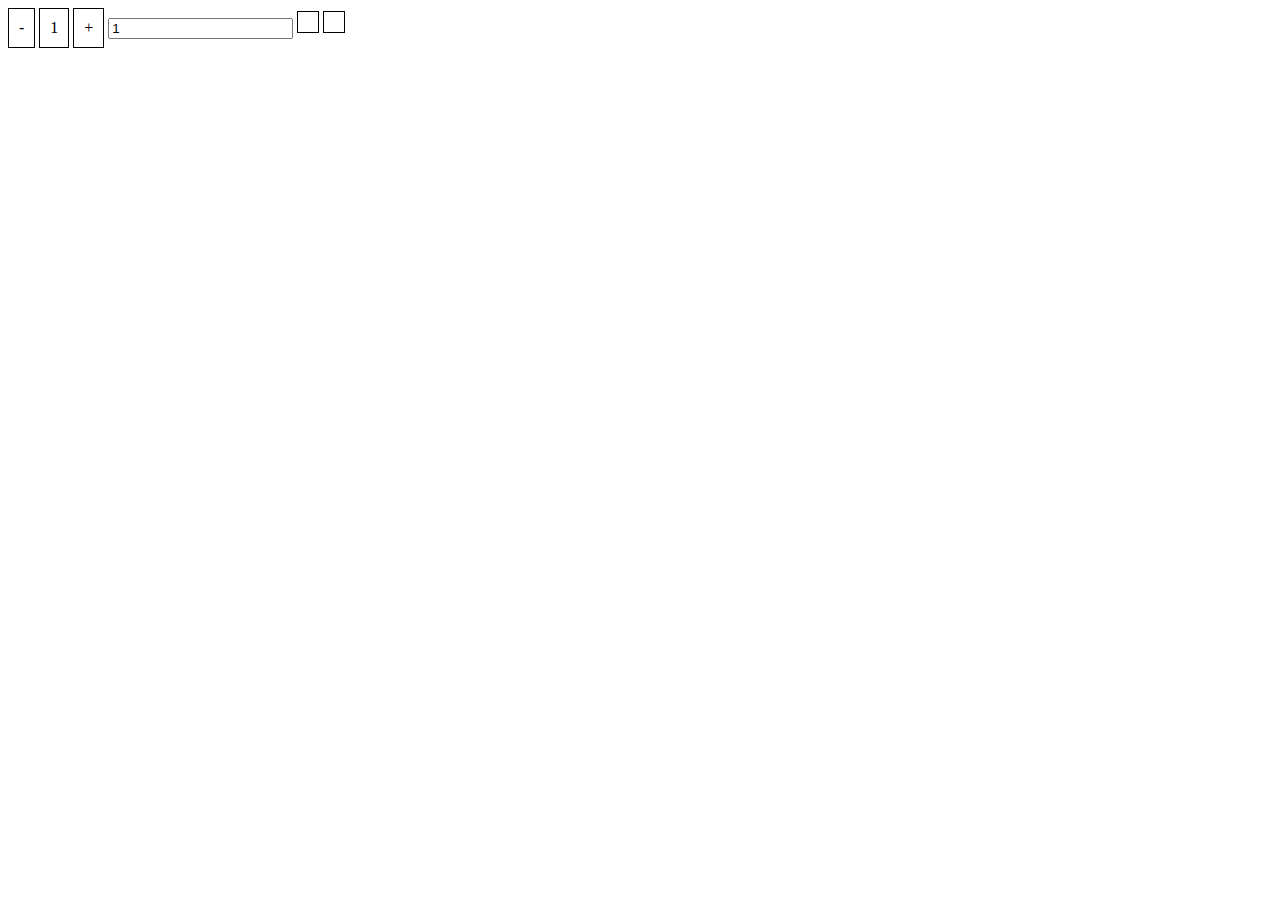
<file: testje/index.html>
<!DOCTYPE html>
<html lang="en">
<head>
    <link rel="stylesheet" href="../testje/styling.css">
    <meta charset="UTF-8">
    <meta http-equiv="X-UA-Compatible" content="IE=edge">
    <meta name="viewport" content="width=device-width, initial-scale=1.0">
    <title>Document</title>
</head>
<body>
    <script src="../testje/main.js"></script>
    
    <div id="min" onclick="substract()">-</div>
    <div id="counter">1</div>
    <div id="plus" onclick="add()">+</div>
    <input id="input" onchange="calculate()" value="1"></input>
    <div id="answer"></div>
    <div id="answer2"></div>


</body>
</html>
</file>
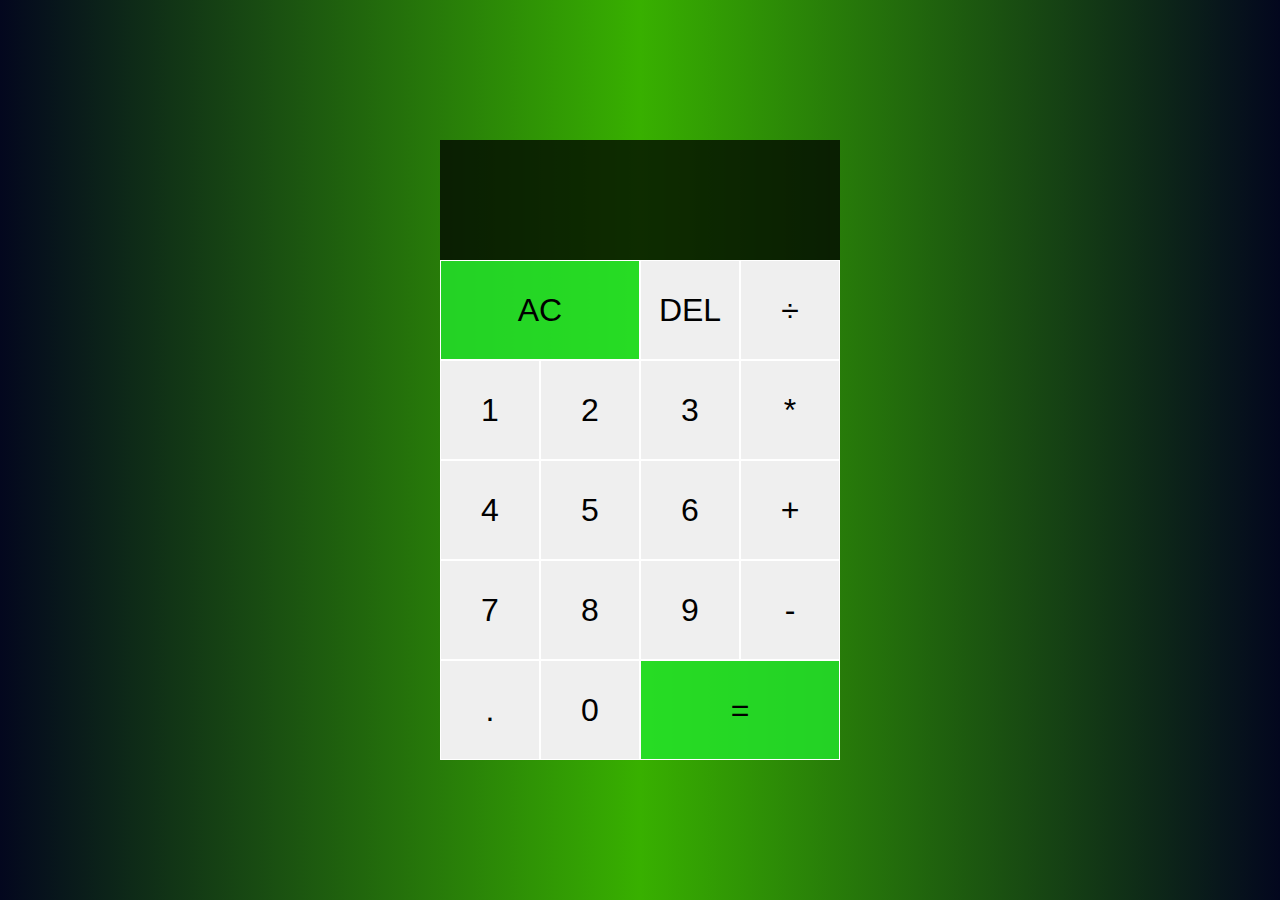
<file: workshop-3/index.html>
<!DOCTYPE html>
<html lang="en" dir="ltr">

<head>
    <meta charset="utf-8">
    <title>Calculator</title>
    <link href="/workshop-3/styling.css" rel="stylesheet">
    <script src="/workshop-3/main.js" defer></script>
</head>

<body>
    <div class="calculator-grid">

        <div class="output">
            <div data-previous-operand class="previous-operand"></div>
            <div data-current-operand class="current-operand"></div>
        </div>


        <button data-all-clear class="span-two" onclick="geluid">AC</button>
        <button data-delete>DEL</button>
        <button data-operation>÷</button>
        <button data-number>1</button>
        <button data-number>2</button>
        <button data-number>3</button>
        <button data-operation>*</button>
        <button data-number>4</button>
        <button data-number>5</button>
        <button data-number>6</button>
        <button data-operation>+</button>
        <button data-number>7</button>
        <button data-number>8</button>
        <button data-number>9</button>
        <button data-operation>-</button>
        <button data-number>.</button>
        <button data-number>0</button>
        <button data-equals class="span-two">=</button>

        <audio id="geluid" src="../workshop-3/audio/y2mate.com - MOUSE CLICK SOUND EFFECT.aup3"></audio>



    </div>
    </div>
</body>

</html>
</file>
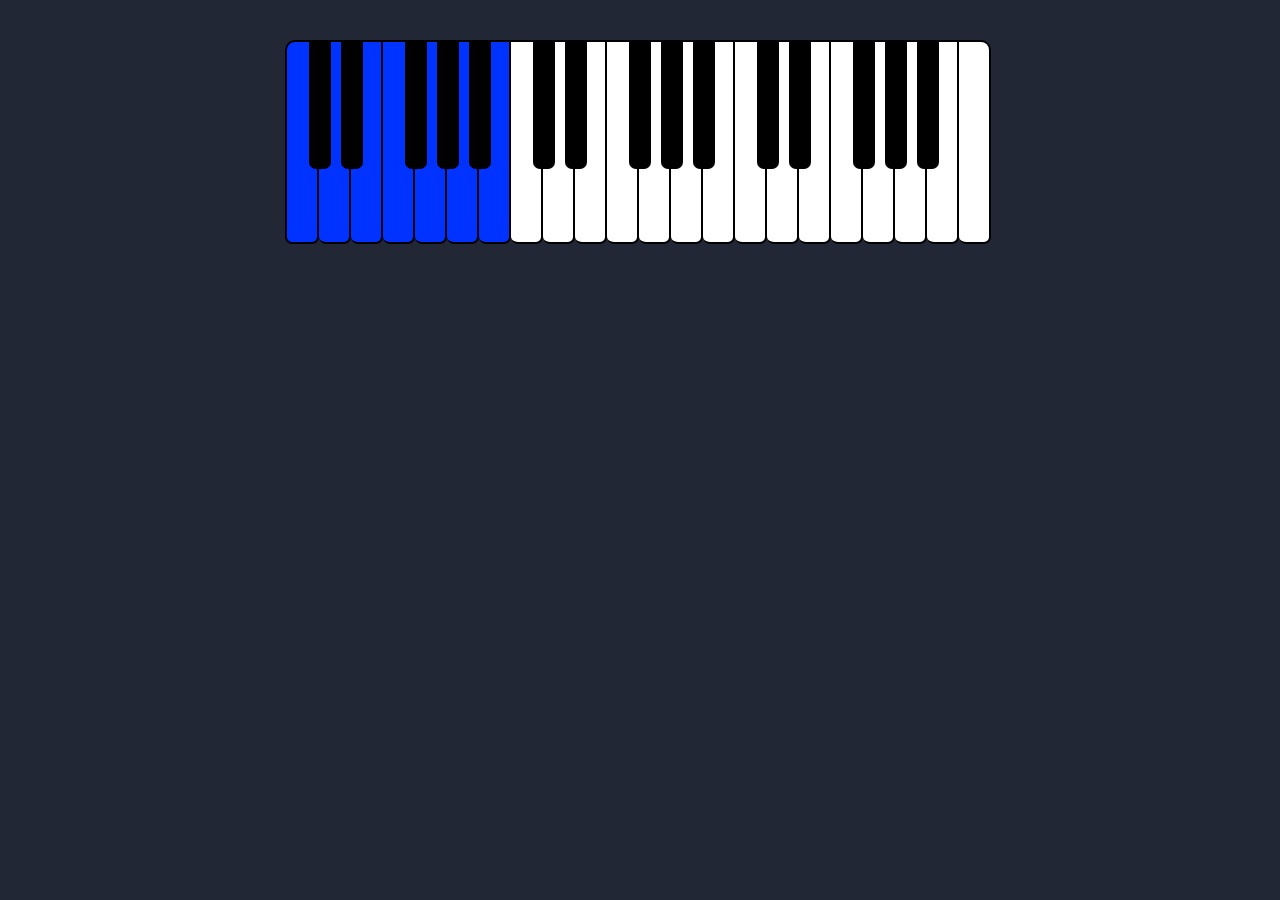
<file: piano_opdracht/piano.html>
<!DOCTYPE html>
<html lang="en">

<head>
  <link rel="stylesheet" href="/piano_opdracht/assets/css/style.css">
  <meta charset="UTF-8">
  <meta http-equiv="X-UA-Compatible" content="IE=edge">
  <meta name="viewport" content="width=device-width, initial-scale=1.0">
  <title>piano</title>
</head>

<body>
  <ul class="piano">
    <li class="white" data-key="28" id="a"></li>
    <li class="black" data-key="29"></li>
    <li class="white" data-key="30" id="b"></li>
    <li class="black" data-key="31"></li>
    <li class="white" data-key="32" id="c"></li>
    <li class="white" data-key="33" id="d"></li>
    <li class="black" data-key="34"></li>
    <li class="white" data-key="35" id="e"></li>
    <li class="black" data-key="36"></li>
    <li class="white" data-key="37" id="f"></li>
    <li class="black" data-key="38"></li>
    <li class="white" data-key="39" id="g"></li>
    <li class="white" data-key="40"></li>
    <li class="black" data-key="41"></li>
    <li class="white" data-key="42"></li>
    <li class="black" data-key="43"></li>
    <li class="white" data-key="44"></li>
    <li class="white" data-key="45"></li>
    <li class="black" data-key="46"></li>
    <li class="white" data-key="47"></li>
    <li class="black" data-key="48"></li>
    <li class="white" data-key="49"></li>
    <li class="black" data-key="50"></li>
    <li class="white" data-key="51"></li>
    <li class="white" data-key="52"></li>
    <li class="black" data-key="53"></li>
    <li class="white" data-key="54"></li>
    <li class="black" data-key="55"></li>
    <li class="white" data-key="56"></li>
    <li class="white" data-key="57"></li>
    <li class="black" data-key="58"></li>
    <li class="white" data-key="59"></li>
    <li class="black" data-key="60"></li>
    <li class="white" data-key="61"></li>
    <li class="black" data-key="62"></li>
    <li class="white" data-key="63"></li>
    <li class="white" data-key="64"></li>
  </ul>


  <audio id="audio_a">
    <source src="/piano_opdracht/assets/mp3/diesel.mp3" type="audio/mpeg">
  </audio>
  <audio id="audio_b">
    <source src="/piano_opdracht/assets/mp3/toyota.mp3" type="audio/mpeg">
  </audio>
  <audio id="audio_c">
    <source src="/piano_opdracht/assets/mp3/dikkebak.mp3" type="audio/mpeg">
  </audio>
  <audio id="audio_d">
    <source src="/piano_opdracht/assets/mp3/dikketurbo.mp3" type="audio/mpeg">
  </audio>
  <audio id="audio_e">
    <source src="/piano_opdracht/assets/mp3/dikketurbo2.mp3" type="audio/mpeg">
  </audio>
  <audio id="audio_f">
    <source src="/piano_opdracht/assets/mp3/dikketurbo3.mp3" type="audio/mpeg">
  </audio>
  <audio id="audio_g">
    <source src="/piano_opdracht/assets/mp3/dikketurbo4.mp3" type="audio/mpeg">
  </audio>


  <script src="assets/js/script.js"></script>
</body>

</html>
</file>
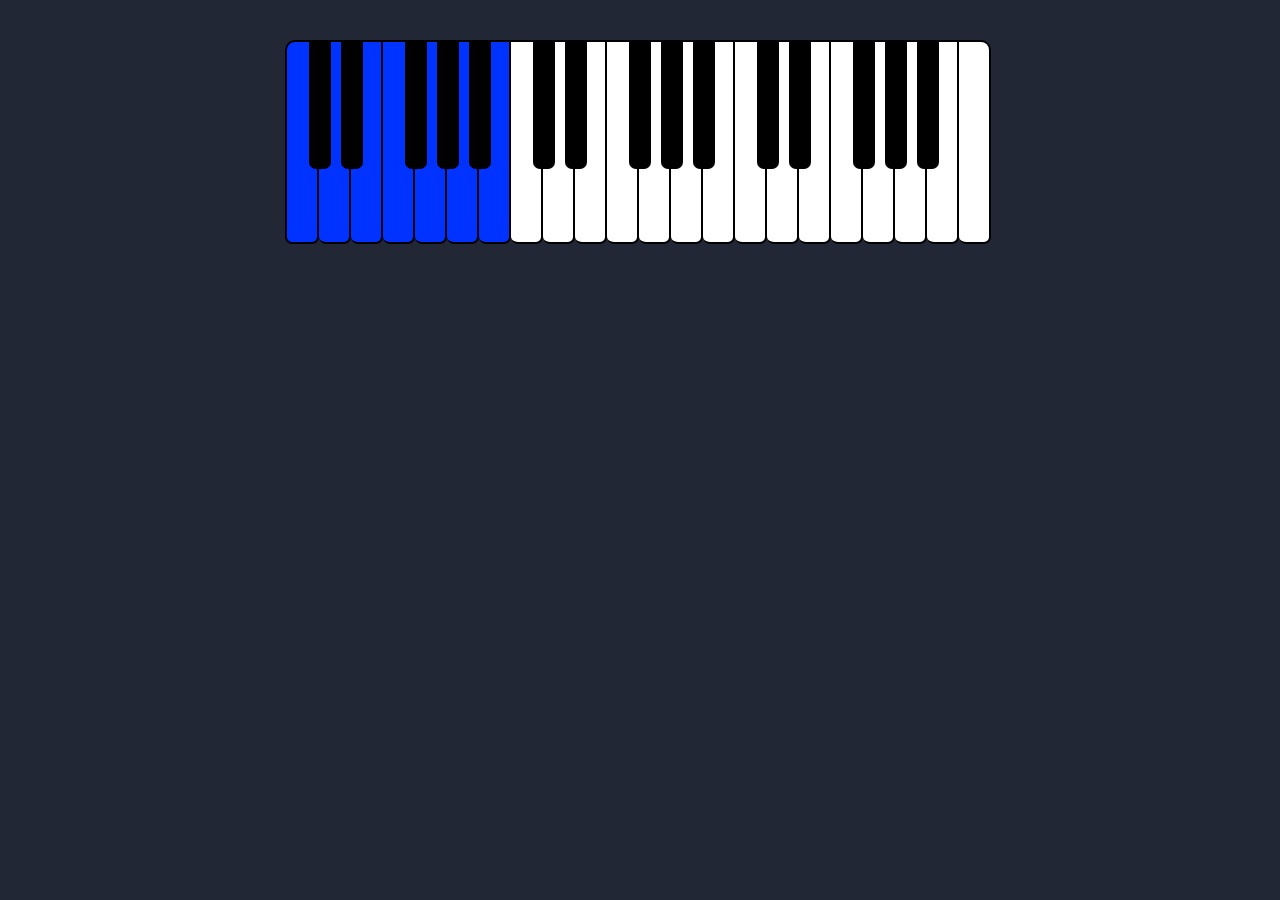
<file: workshop-2/piano.html>
<!DOCTYPE html>
<html lang="en">

<head>
  <link rel="stylesheet" href="/workshop-2/assets/css/style.css">
  <meta charset="UTF-8">
  <meta http-equiv="X-UA-Compatible" content="IE=edge">
  <meta name="viewport" content="width=device-width, initial-scale=1.0">
  <title>piano</title>
</head>

<body>
  <ul class="piano">  
    <li class="white" data-key="28" id="a"></li>
    <li class="black" data-key="29"></li>
    <li class="white" data-key="30" id="b"></li>
    <li class="black" data-key="31"></li>
    <li class="white" data-key="32" id="c"></li>
    <li class="white" data-key="33" id="d"></li>
    <li class="black" data-key="34"></li>
    <li class="white" data-key="35" id="e"></li>
    <li class="black" data-key="36"></li>
    <li class="white" data-key="37" id="f"></li>
    <li class="black" data-key="38"></li>
    <li class="white" data-key="39" id="g"></li>
    <li class="white" data-key="40"></li>
    <li class="black" data-key="41"></li>
    <li class="white" data-key="42"></li>
    <li class="black" data-key="43"></li>
    <li class="white" data-key="44"></li>
    <li class="white" data-key="45"></li>
    <li class="black" data-key="46"></li>
    <li class="white" data-key="47"></li>
    <li class="black" data-key="48"></li>
    <li class="white" data-key="49"></li>
    <li class="black" data-key="50"></li>
    <li class="white" data-key="51"></li>
    <li class="white" data-key="52"></li>
    <li class="black" data-key="53"></li>
    <li class="white" data-key="54"></li>
    <li class="black" data-key="55"></li>
    <li class="white" data-key="56"></li>
    <li class="white" data-key="57"></li>
    <li class="black" data-key="58"></li>
    <li class="white" data-key="59"></li>
    <li class="black" data-key="60"></li>
    <li class="white" data-key="61"></li>
    <li class="black" data-key="62"></li>
    <li class="white" data-key="63"></li>
    <li class="white" data-key="64"></li>
  </ul>


  <audio id="audio_a">
    <source src="/workshop-2/assets/mp3/diesel.mp3" type="audio/mpeg">
  </audio>
  <audio id="audio_b">
    <source src="/workshop-2/assets/mp3/toyota.mp3" type="audio/mpeg">
  </audio>
  <audio id="audio_c">
    <source src="/workshop-2/assets/mp3/dikkebak.mp3" type="audio/mpeg">
  </audio>
  <audio id="audio_d">
    <source src="/workshop-2/assets/mp3/dikketurbo.mp3" type="audio/mpeg">
  </audio>
  <audio id="audio_e">
    <source src="/workshop-2/assets/mp3/dikketurbo2.mp3" type="audio/mpeg">
  </audio>
  <audio id="audio_f">
    <source src="/workshop-2/assets/mp3/dikketurbo3.mp3" type="audio/mpeg">
  </audio>
  <audio id="audio_g">
    <source src="/workshop-2/assets/mp3/dikketurbo4.mp3" type="audio/mpeg">
  </audio>


  <script src="assets/js/script.js"></script>
</body>

</html>
</file>
<file: testje/styling.css>
div {
    border: 1px solid black;
    display: inline-block;
    padding: 10px;
  }
</file>
<file: workshop-3/styling.css>
*,
*::before,
*::after {
    box-sizing: border-box;
    font-family: Gotham Rounded, sans-serif;
    font-weight: normal;
}

body {
    margin: 0;
    padding: 0;
    background: linear-gradient(to right, #03071e, #38b000, #03071e);
}

.button:active {
    background-color: red;
}

.calculator-grid {
    display: grid;
    justify-content: center;
    align-content: center;
    min-height: 100vh;
    grid-template-columns: repeat(4, 100px);
    grid-template-rows: minmax(120px, auto) repeat(5, 100px);
}

.calculator-grid>button {
    cursor: pointer;
    font-size: 2rem;
    border: 1px, solid #FFFFFF;
    outline: none;
}

.calculator-grid>button:hover {
    background-color: #ff0000;
}

.calculator-grid>button:active {
    background-color: #00ff11;
}

.span-two {
    grid-column: span 2;
    color: #000000;
    background-color: rgba(35, 231, 45, 0.8);
}

.output {
    grid-column: 1 / -1;
    background-color: rgba(0, 0, 0, 0.75);
    display: flex;
    align-items: flex-end;
    justify-content: space-around;
    flex-direction: column;
    padding: 10px;
    word-wrap: break-word;
    word-break: break-all;
}

.output .previous-operand {
    color: rgba(255, 255, 255, 0.898);
    font-size: 1.5rem;
}

.output .current-operand {
    color: white;
    font-size: 2.5rem;
}
</file>
<file: piano_opdracht/assets/css/style.css>
body {
  background: #212734;
  color: #FFFFFF;
  width: 90%;
  margin: 0 auto;
  text-align: center;
  font-family: 'Scada', sans-serif;
}

ul { 
  position: relative;
  height: 200px;
  width: 710px;
  padding: 0;
  margin: 0;
}

ul li { position: relative; float: left; margin: 0; padding: 0;}

.piano {
  margin: 40px auto;
  cursor: pointer;
  list-style-type: none;
}

.black {
  margin: 0 0 0 -10px;
  width: 20px;
  height: 125px;
  background: #000000;
  z-index: 1000;
  border-top: 2px solid #000000;
  border-right: 2px solid #000000;
  border-bottom: 2px solid #000000;
}

.black:active {
  border-top: 2px solid #000000;
  border-bottom: 2px solid #000000;
  -webkit-box-shadow: inset 7px 10px 67px rgba(204,204,204,0.2);
  -moz-box-shadow: inset 7px 10px 67px 8px rgba(204,204,204,0.2);
  box-shadow: inset 7px 10px 67px 8px rgba(204,204,204,0.2);
}

.white {
  width: 30px;
  height: 200px;
  background: #ffffff;
  border-top: 2px solid #000000;
  border-right: 2px solid #000000;
  border-bottom: 2px solid #000000;
}

.white:active {
  border-top: 2px solid #000000;
  border-bottom: 2px solid #000000;
  -webkit-box-shadow: inset 7px 10px 67px 8px rgba(0,0,0,0.2);
  -moz-box-shadow: inset 7px 10px 67px 8px rgba(0,0,0,0.2);
  box-shadow: inset 7px 10px 67px 8px rgba(0,0,0,0.2);
}

.black + .white {
  margin-left: -12px;
}

ul li { 
  border-radius: 0 0 7px 7px;
}

ul li:first-of-type {
  border-left: 2px solid #000000;
  border-radius: 10px 0 7px 7px;
}

ul li:last-of-type {
  border-radius: 0 10px 7px 7px;
}

a {
  color: #9EA0A4;
  text-decoration: none;
}

#a, #b, #c, #d, #e, #f, #g{
	background-color: #0033ff;
}
</file>
<file: workshop-2/assets/css/style.css>
body {
  background: #212734;
  color: #FFFFFF;
  width: 90%;
  margin: 0 auto;
  text-align: center;
  font-family: 'Scada', sans-serif;
}

ul { 
  position: relative;
  height: 200px;
  width: 710px;
  padding: 0;
  margin: 0;
}

ul li { position: relative; float: left; margin: 0; padding: 0;}

.piano {
  margin: 40px auto;
  cursor: pointer;
  list-style-type: none;
}

.black {
  margin: 0 0 0 -10px;
  width: 20px;
  height: 125px;
  background: #000000;
  z-index: 1000;
  border-top: 2px solid #000000;
  border-right: 2px solid #000000;
  border-bottom: 2px solid #000000;
}

.black:active {
  border-top: 2px solid #000000;
  border-bottom: 2px solid #000000;
  -webkit-box-shadow: inset 7px 10px 67px rgba(204,204,204,0.2);
  -moz-box-shadow: inset 7px 10px 67px 8px rgba(204,204,204,0.2);
  box-shadow: inset 7px 10px 67px 8px rgba(204,204,204,0.2);
}

.white {
  width: 30px;
  height: 200px;
  background: #ffffff;
  border-top: 2px solid #000000;
  border-right: 2px solid #000000;
  border-bottom: 2px solid #000000;
}

.white:active {
  border-top: 2px solid #000000;
  border-bottom: 2px solid #000000;
  -webkit-box-shadow: inset 7px 10px 67px 8px rgba(0,0,0,0.2);
  -moz-box-shadow: inset 7px 10px 67px 8px rgba(0,0,0,0.2);
  box-shadow: inset 7px 10px 67px 8px rgba(0,0,0,0.2);
}

.black + .white {
  margin-left: -12px;
}

ul li { 
  border-radius: 0 0 7px 7px;
}

ul li:first-of-type {
  border-left: 2px solid #000000;
  border-radius: 10px 0 7px 7px;
}

ul li:last-of-type {
  border-radius: 0 10px 7px 7px;
}

a {
  color: #9EA0A4;
  text-decoration: none;
}

#a, #b, #c, #d, #e, #f, #g{
	background-color: #0033ff;
}
</file>
